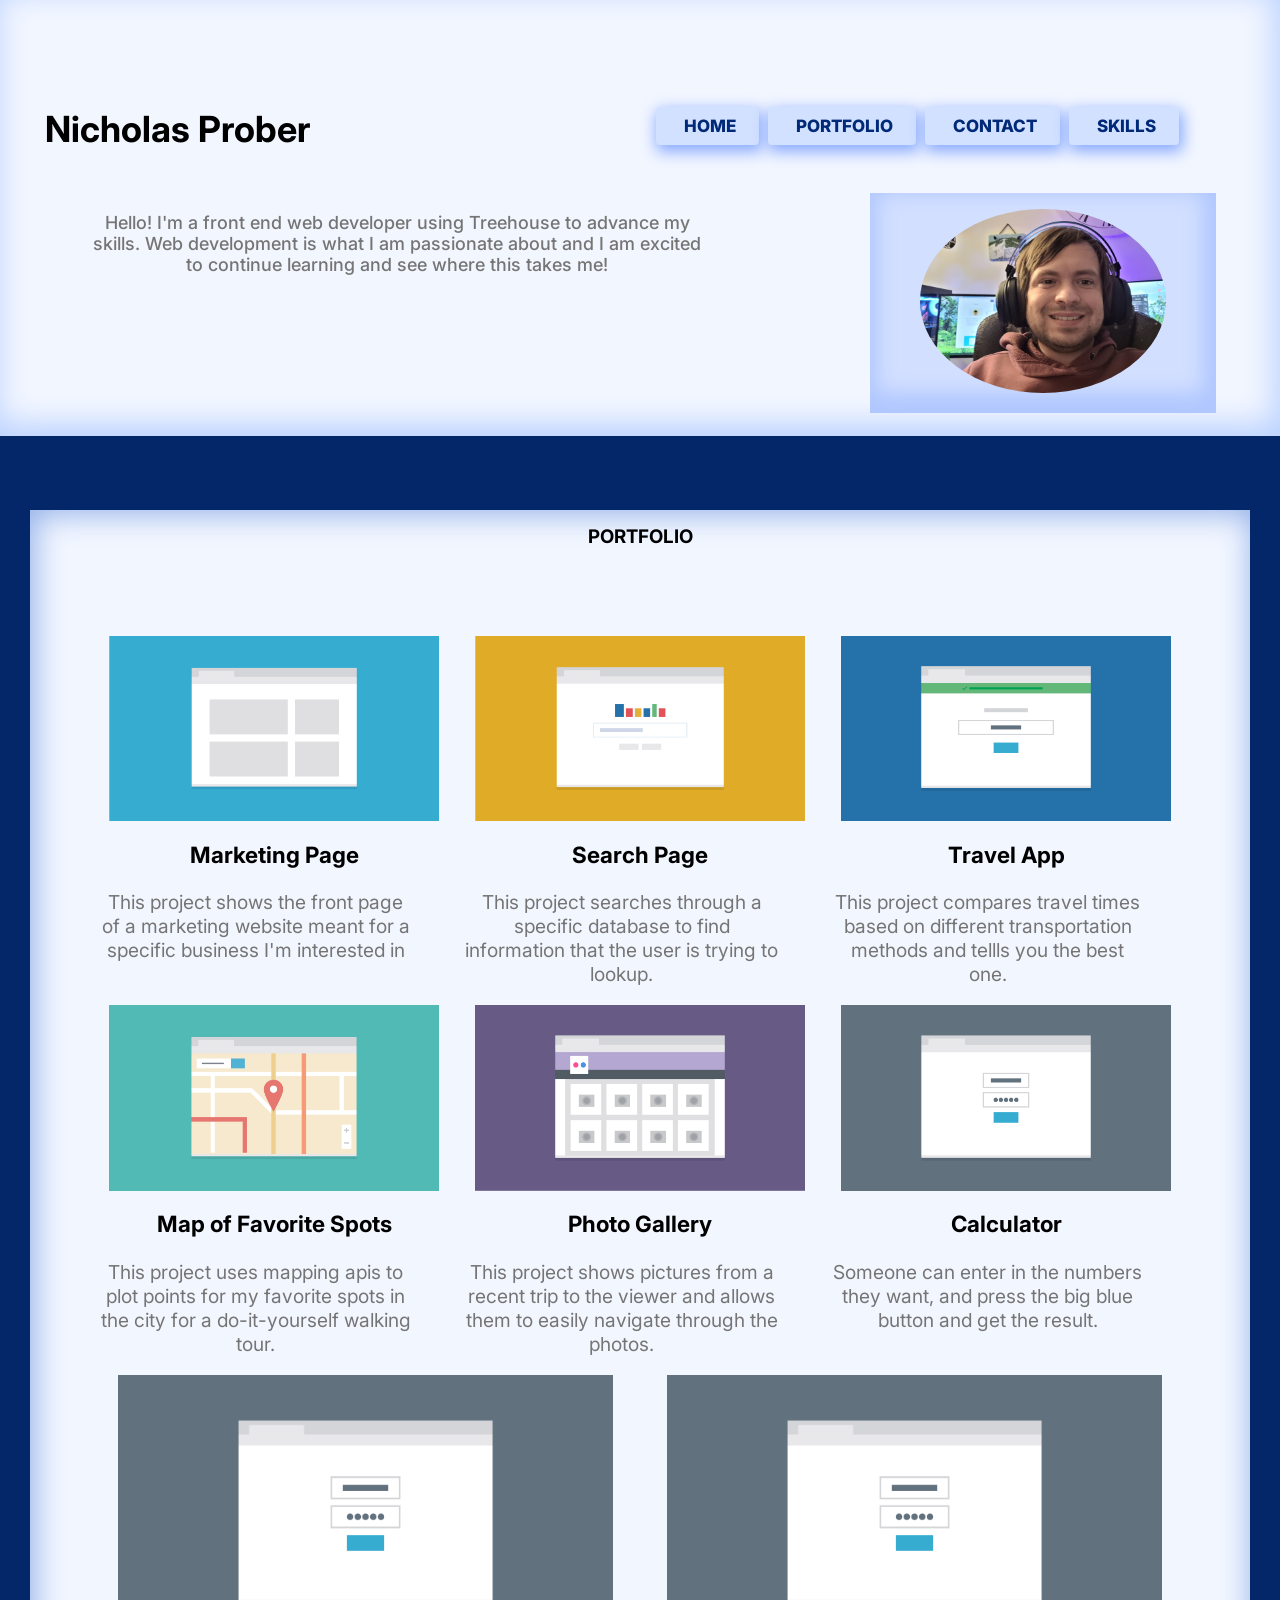
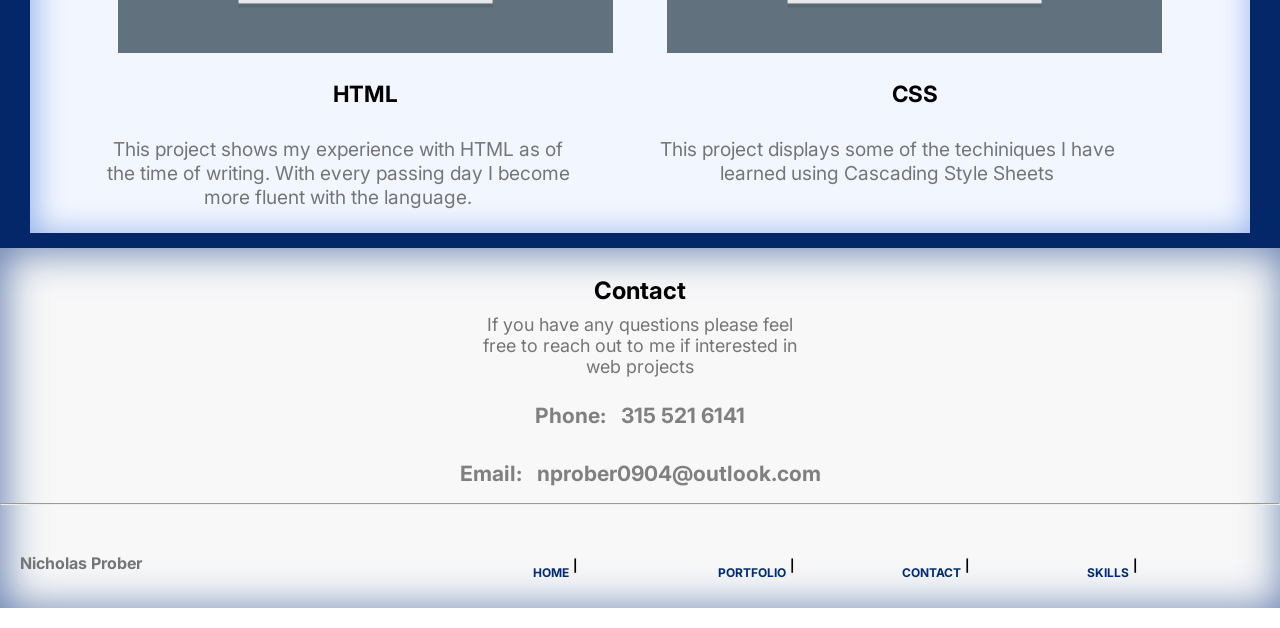
<file: layout/index.html>
<!DOCTYPE html>
<html lang="en">
    <head>
        <title>Responsive Layout</title>
        <link rel="stylesheet" href="style.css">
        <link rel="preconnect" href="https://fonts.googleapis.com">
<link rel="preconnect" href="https://fonts.gstatic.com" crossorigin>
<link href="https://fonts.googleapis.com/css2?family=Inter:wght@400;500&display=swap" rel="stylesheet">
        <meta name="viewport" content="width=device-width, initial-scale=1.0">
    </head>
      
<body>

    <div class="desktop-background">
        <header>
            
    <div class="header-section">
           <div class="myname-navbar">
               <div class="myname">
                 <h1>Nicholas Prober</h1>
               </div>
               <div id="home"></div>
          
             <nav>
                <ul class="navcontainer">
                    <li class="navitems"><a href="#">HOME</a></li>
                    <li class="navitems"><a href="#port">PORTFOLIO</a></li>
                    <li class="navitems"><a href="#cont">CONTACT</a></li>
                    <li class="navitems"><a href="#skill">SKILLS</a></li>
                    
                </ul>
             </nav>
    </div>
    
         
            <div class="self-container">
                <div class="child"> 
                    <img src="images/self.jpeg" alt="At the Work Station" class="child2">   </div>
                    <p class="child1"> Hello! I'm a front end web developer using Treehouse to advance my skills. Web development
                        is what I am passionate about and I am excited to continue learning and see where this takes me!  </p>
                </div>
        </div>
      
        
        </header>

    <div id="port"></div>
<div class="content-background">
     <h3 class="portfolio">PORTFOLIO</h3>
     <section class="port-parent">
        <div class="port-item">
            <img src="images/portfolio-1.png" alt="Marketing Page">
                <h3>Marketing Page</h3>
                <p>This project shows the front page of a marketing website meant 
                    for a specific business I'm interested in</p>
                </div>
                <div class="port-item">
                <img src="images/portfolio-2.png" alt="Search Page">
                <h3> Search Page</h3>
                <p>This project searches through a specific database to find
                    information that the user is trying to lookup.
                </p></div>
        
                <div class="port-item">
                    <img src="images/portfolio-3.png" alt="Travel App">
                    <h3>Travel App</h3>
                    <p>This project compares travel times based on different transportation methods
                        and tellls you the best one. </p>
                    </div>
                    <div class="port-item">
                        <img src="images/portfolio-4.png" alt="Map of Favorite Spots">
                        <h3>Map of Favorite Spots</h3>
                        <p>This project uses mapping apis to plot points for my favorite spots in
                            the city for a do-it-yourself walking tour.</p>
            </div>
        
            <div class="port-item">
                <img src="images/portfolio-5.png" alt="Photo Gallery">
                <h3>Photo Gallery</h3>
                <p>This project shows pictures from a recent trip to the viewer and
                    allows them to easily navigate through the photos.</p>
          </div>
     
   
        <div class="port-item">
            <img src="images/portfolio-6.png" alt="Calculator">
            <h3>Calculator</h3>
            <p>Someone can enter in the numbers they want, and press the big blue
                button and get the result.</p>
        </div>
        <div id="skill"></div>
        <div class="port-item">
            <img src="images/portfolio-6.png" alt="picture">
            <h3>HTML</h3>
            <p>This project shows my experience with HTML as of the time of writing. With every passing day I become more fluent with the language. </p>
        </div>
        <div class="port-item">
            <img src="images/portfolio-6.png" alt="picture">
            <h3>CSS</h3>
            <p>This project displays some of the techiniques I have learned using Cascading Style Sheets</p>
            </div>
        </section>
</div>


<div id="cont"></div>
<footer>
   <div class="contactcontainer">
                <h2> Contact</h2>
              
                
        <div class="footer-container">
                        <div class="footer-child">
                            <p class="centerp">If you have any questions please feel free to reach out to me if interested in web projects</p>
                        </div>
                    <div class="footer-child">
                        <h3>Phone:&nbsp;&nbsp;  315 521 6141</h3>
                    </div>
                    
                    <div class="footer-child">
                       <h3>Email:&nbsp;&nbsp;  nprober0904@outlook.com</h3>
                    </div>
                    <hr>

                <div class="footerbottom-parent">
                    <div class="footerbottom-child">  
                    <p class="footer-bottom-p"> Nicholas Prober</p></div>
                    <div class="footerbottom-child2">
                        <ul class="footer-nav-container">
                            <li class="mobile-topofpage"><a href="#home">Back to top</a></li>
                            <li class="footer-nav-items"><a href="#">HOME</a>&verbar;</li>
                            <li class="footer-nav-items"><a href="#port">PORTFOLIO</a>&verbar;</li>
                            <li class="footer-nav-items"><a href="#cont">CONTACT</a>&verbar;</li>
                            <li class="footer-nav-items"><a href="#skill">SKILLS</a>&verbar;</li>
                        </ul>
                </div>
            </div>
</div>
</div>
    </footer>
</div>

</body>








</html>
</file>
<file: layout/style.css>
* {
    box-sizing: border-box;
}
* {
  margin: 0;
  padding: 0;
}
.desktop-background {
    background-color:  rgb(3, 39, 104);
}
.header-section {
    background-color: rgb(242, 246, 255);
    width: 95%;
    margin: 0 auto;
    max-height: 730px;
    box-shadow: inset -4px -10px 30px 2px rgb(187, 210, 255);
   
    
}



h1 {
    font-size: 2em;
    font-weight: bold;
    text-align: center;
    padding: 1% 0% 1% 0%;
  
    margin-bottom: 9px;
    }
ul {
    list-style-type: none;
}
 nav {
     margin: 0 auto;
     padding: 10px;
     text-decoration: none;
    
}
.navcontainer {
    display: flex;
    flex-direction: column;

 
     
}

.myname-navbar {
    padding: 8px;
}
.navitems {
     align-items: center;
     padding: 6px 50px 6px 50px;
     font-weight: 800;
     background-color:rgb(227, 235, 255);
     margin: 3px 8px 3px 8px;
     border-radius: 4px;
     text-align: center;
     box-shadow: 2px 5px 15px 2px rgb(137, 170, 255);
     margin: 5px 8px 5px 8px; 
}
a {
    text-align: center;
}
.self-container {
    display: flex;
    flex-direction: column;
    
    padding-left: 15px;
    margin-top: 15px;
    border-bottom: 15px;
    padding-top: 15px;
    padding-bottom: 15px;
    max-height: 600px;
}
.child {
    margin: 0 auto;
    text-align: center;
    background-color: rgb(202, 217, 255);
    width:70%;
    padding: 1em 2em 1em 2em;
    margin-bottom: 8px;
    box-shadow: inset -4px -10px 30px 2px rgb(187, 210, 255);
    
}
.child1 {
    padding: 8px;
    background-color: rgb(242, 246, 255);
    max-height: 600px;
    font-weight: 500;
    
   
}
/* Picture */
.child2 {
    justify-content: center;
    text-align: center;
     margin: 0 auto;
     border-radius: 50%;
     min-height: 150px;
     min-width: 150px;
     max-height: 200px;
  
    padding: 8px 26px 8px 26px;
}
h2 {
    margin-top: 1.5%;
}
h3 {
    text-align: center;
    margin-top: 4%;
    margin-bottom: 4%;
}
body {
    font-family: 'Inter', sans-serif;
      text-align: center;
}
.content-background {
    background-color: rgb(242, 246, 255);
    box-shadow: inset 3.0px 2.1px 30px 2.2px  rgb(149, 178, 233);
    margin-top: 20px;
}
p {
    color: rgb(117, 117, 117);
    
    padding: 8px;
  

    max-width: 90%;
  
    margin-top: 1.5%;
    margin-bottom: 3%;
}
p {
    text-align: center;
}

.port-parent {
  display: flex;
  flex-direction: column;
  font-size: 1.2em; 
  max-width: 70%;
  margin: 0 auto;
}
.port-item {
 flex-grow: 2;
 flex-wrap: wrap;
 
 
}
.searchphoto {
    text-align: center;
}
img {
    margin: 0 auto;
    max-width: 90%;
}    

.portfolio {
    text-align: center;
    padding: 15px;
    margin-bottom: 6%;
    margin-top: 6%;
}
.contactcontainer {
    background-color: rgb(248, 248, 248);
    width: 95%;
    margin: auto;
    margin-top: 15px;
    padding-top: 10px;
  
  
    box-shadow: inset 3.1px 2.2px 40px 1.5px  rgb(101, 127, 175);
}
.footer-bottom-p {
    text-align: start;
}


/* Footer Break after HR*/
.footerbottom-parent {
    display: flex;
    
    flex-direction: row;
  
    margin-bottom: 20px;
    padding: 12px;
    margin-top: 20px;
}
.centerp {
    margin: 0 auto;
}
    .footerbottom-child {
        
        
        flex-basis: 40%;
        
        color: rgb(0, 0, 0);
       
  
        font-weight: 700;
        font-size: 16px;
    }
    .footerbottom-child2 {
        
        
        flex-basis: 60%;
        align-self: flex-end;
        color: rgb(0, 0, 0);
       
        
        
        font-weight: 700;
        font-size: 16px;
    }
    
    .footer-nav-container {
     
        align-self: flex-end;
        padding: 7px;
    }
    .footer-nav-items {
        display: none;
        padding: 1px 2.2px 2px 2.2px;
        font-weight: bold;
        font-size: 12px;
        flex-basis: 70.33%;
       
    }
    .mobile-topofpage {
      padding-left: 60%;
    }
 


.footer-child {
   
    color: grey;
    margin: 8px 3px 8px 3px;
 padding: 1px 3px 1px 3px;
    font-size: 18px;
    max-height:100px;
    max-width: 400px;
    margin: 0 auto;
}
li {
    text-decoration: none;
}
ul {
    text-decoration: none;
}

a:link { text-decoration: none;
        color:rgb(0, 42, 119); }


a:visited { text-decoration: none;
            color: red; }


a:hover { text-decoration: none;
        color: rgb(0, 199, 0); }


a:active { text-decoration: none; }

@media screen and (min-width: 768px){

    .h1{
        margin: 0 auto;
        order: 1;
    }
    .navcontainer {
        display: flex;
        flex-direction: row;
        margin: 0 auto;
        padding: 0;
        align-items: center;
        max-width: 70%;   
    }
  
    .navitems  {
        margin: 0 auto;
        font-size: 17px;
        flex-basis: 15%;
        justify-content: space-between;
        padding: 9px 19px 9px 19px;
        margin-bottom: 15px;
       
        align-items: center;
        background-color: rgb(210, 225, 255);
        order: 1;    
    }
    .myname {
        
    }
    a {
        padding: 3px 3px 3px 3px;
    }
    .h1 {
        text-align: center;
    }
    .self-container{
        display: flex;
        flex-direction: row;
        justify-content: space-between;
        max-width: 90%;
        
       
    }
    .child {
        
        padding: 8px 7px 8px 7px;
        max-width: 40%;
      
       
       
        
    }
    .child1{
      
        order: -2;
        flex-grow: 2;
        flex-wrap: wrap;
        font-size: 18px;
        padding: 2px 7px 2px 7px;
        
        
    }

    .child2{
        
        flex-grow: 0;
        flex-wrap: wrap;
        margin: 0 auto;
        min-height: 190px;
        min-width: 190px;
        text-align: center;
        min-width: 200px;
     }
    .port-parent {
        display: flex;
        flex-direction: row;
        flex-wrap: wrap;
        max-width: 90%;
     
     
       }
   .port-item {
      flex-basis: 50%;
        
    }
  
    
    img {
        text-align: center;
        margin: 0 auto;
        
}
.footer-nav-container {
    justify-content: end;
}
.footerbottom-child {
        
        
    flex-basis: 40%;
    
    color: rgb(0, 0, 0);
   

    font-weight: 700;
    font-size: 16px;
}
.footerbottom-child2 {
    
    
    flex-basis: 60%;
    align-self: flex-end;
    color: rgb(0, 0, 0);
   
    
    
    font-weight: 700;
    font-size: 16px;
}

.footer-nav-container {
    display: flex;
    flex-direction: row;
    padding: 7px;
}
.footer-nav-items {
    display: flex;
    padding: 1px 2.2px 2px 2.2px;
    font-weight: bold;
    font-size: 12px;
    flex-basis: 70.33%;
   
}
.mobile-topofpage {
    display: none;
  }

}
@media screen and (min-width: 1024px){
    h1 {
text-align: justify;
margin-left: 3%;
    }
    nav {
        align-items: flex-end;
    }
    a {
        padding: 7px 4px 7px 9px;
    }
    .self-container {
        display: flex;
        flex-direction: row;
       
    }
    .child1 {
        align-self: start;
        padding-right: 12px;
        flex-basis: 65%;
        
        
        
    }
    .child {
        background-color: rgb(210, 223, 255);
        margin-left: 150px;
        flex-basis: 35%;
        box-shadow: inset -3px -10px 20px 10px rgb(176, 199, 255);
    }
    .myname-navbar {
      display: flex;
      flex-direction: row;
      
      margin: 0;
    }
    .myname {
        margin-top: 94px;

        
        margin-left: 1.75%;
        font-size: 18px;
        flex-grow: .5;
   

    }
    .navitems {
        flex-grow: 0;
        margin-top: 25%;
        margin-left: .5%;
        margin-right: 2%;
       
        
    }
    .navcontainer {
        align-items: flex-start;
        padding: 0;
        margin: 0px 0px 0px 15px;

    }
  
   
   .desktop-parent {
       display: flex;
       flex-direction: row;
       justify-content: space-between;
    
   }
   .desktop-child {
      
       align-self: auto;
       
   }
   .port-item {
       flex-basis: 33.333333%;
   }
   .desktop-background {
       background-color:  rgb(3, 39, 104);

   }
   .content-background {
      margin: 5px 30px 5px 30px;
       background-color: rgb(242, 246, 255);
       
   }
   .contactcontainer {
       width: 100%;
      
   }
   .header-section {
       width: 100%;
   }
   .self-container {
       padding-bottom: 15px;
       margin: 0 auto;
     
       
    
   }
   h2 {
       margin-top: 18px;
   }
.footer-nav-container {
    justify-content: end;
}
}
</file>
